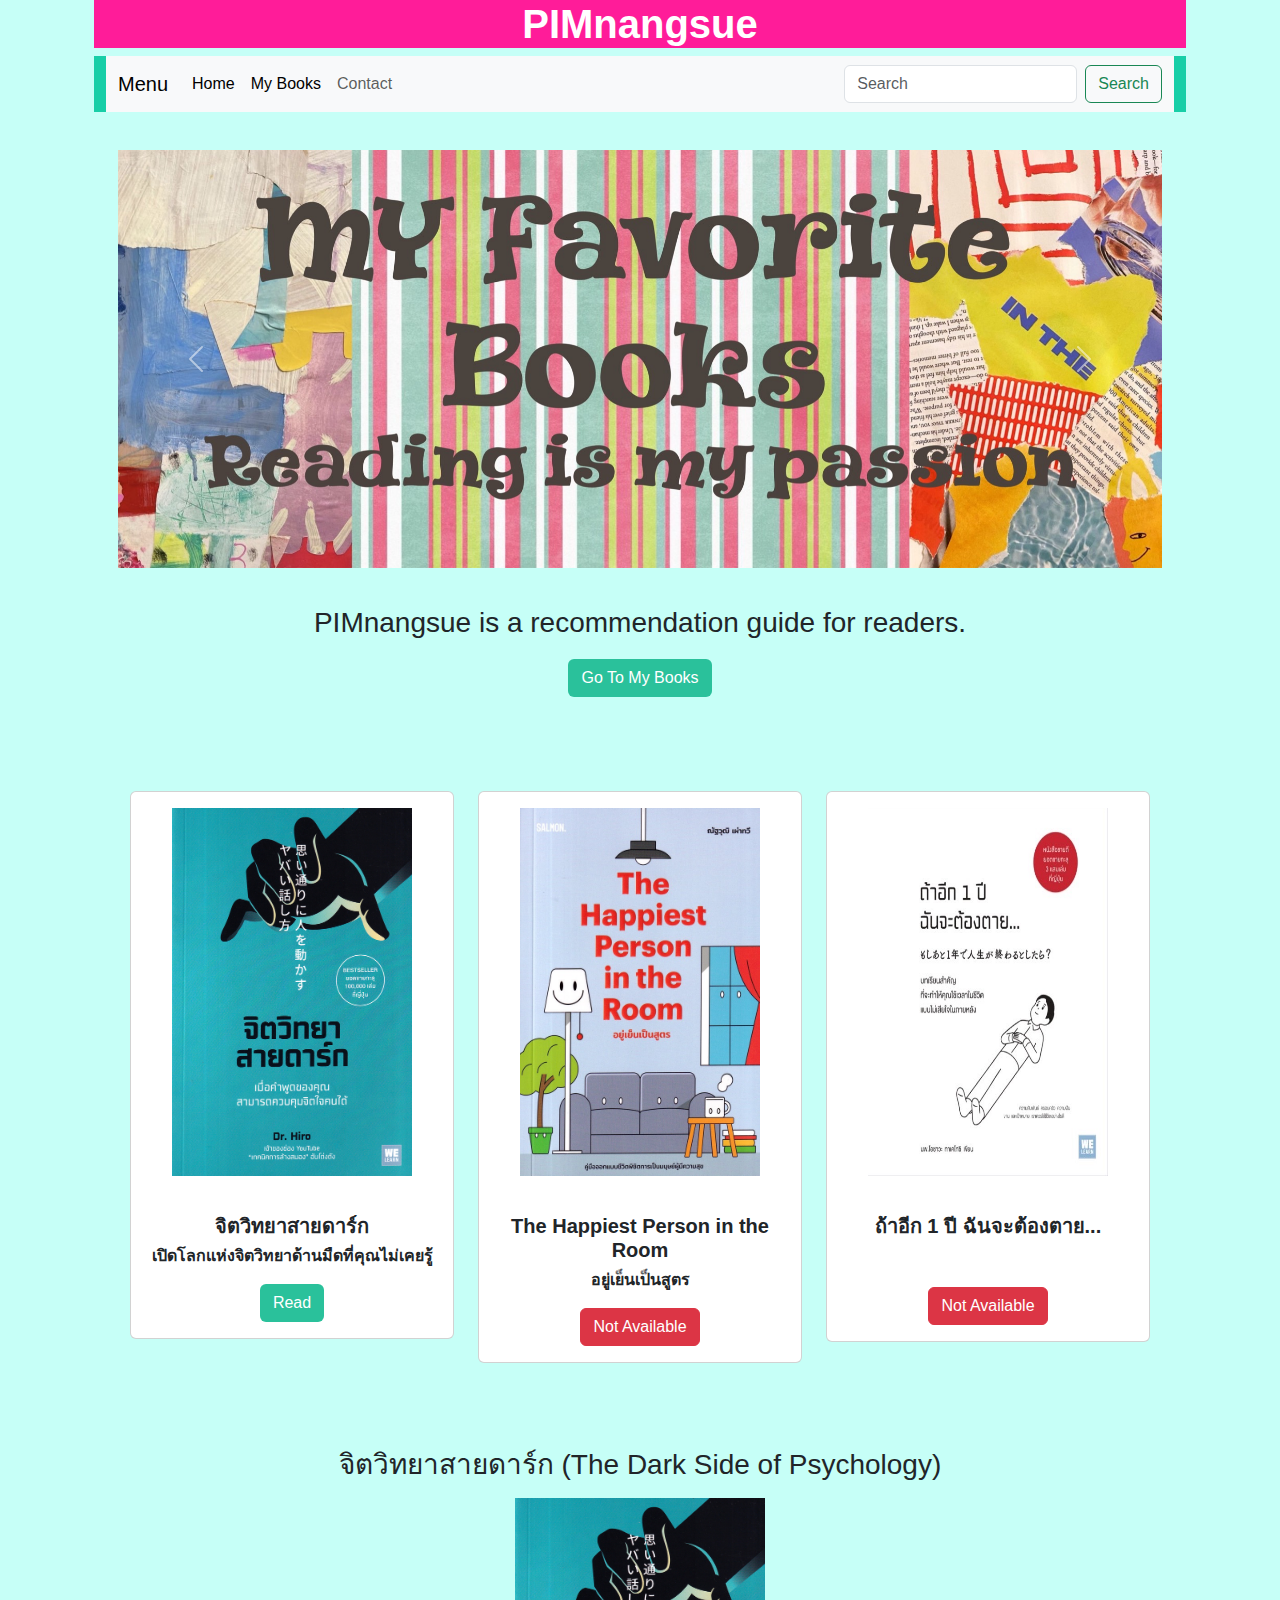
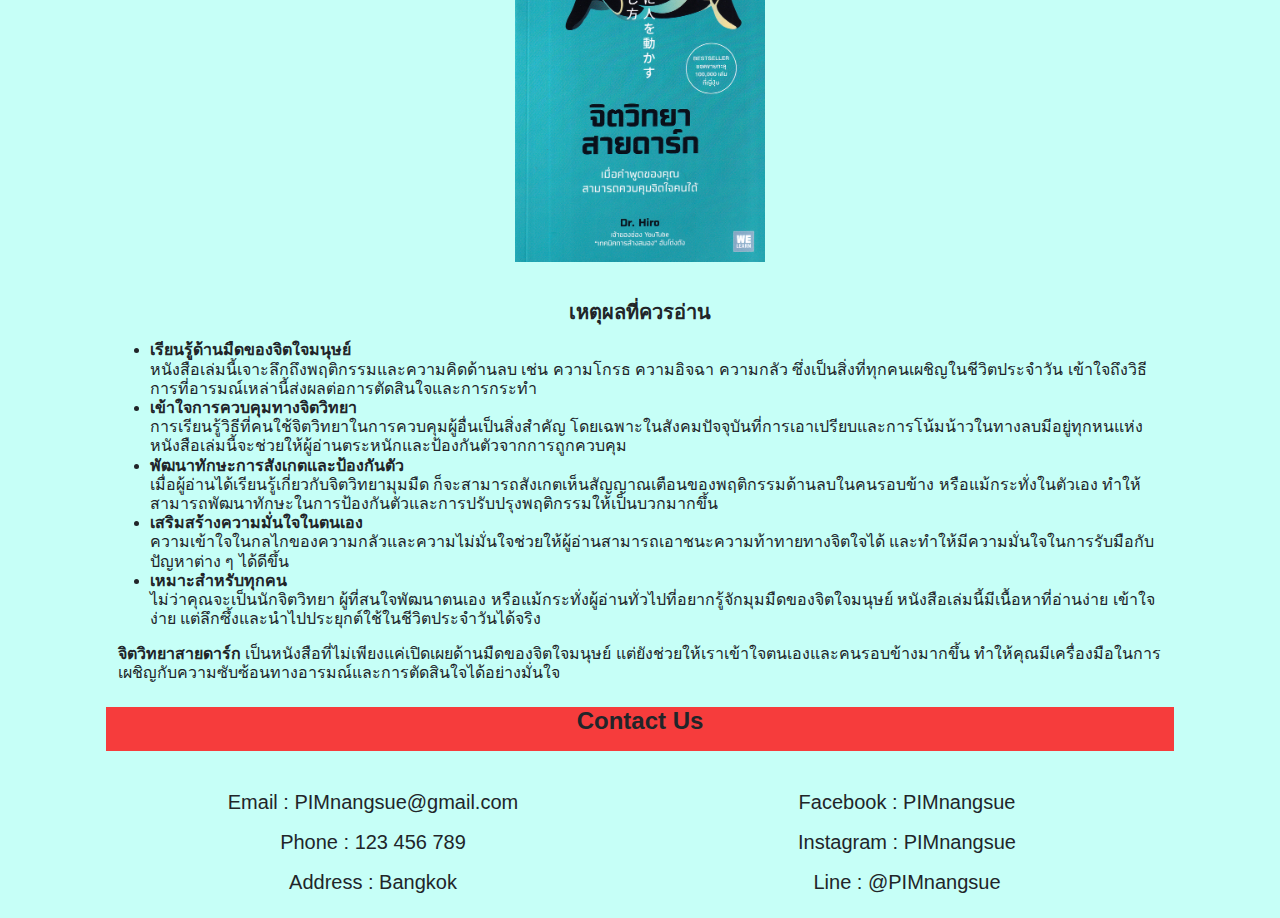
<file: index.html>
<!doctype html>
<html lang="en">
  <head>
    <meta charset="utf-8">
    <title>ทำความรู้จักกับหนังสือจิตวิทยาสายดาร์ก</title>
    <meta name="keywords" content="จิตวิทยาสายดาร์ก,จิตวิทยามนุษย์,ควบคุมอารมณ์และชักจูงจิตใจ,การป้องกันจากการควบคุมจิตใจ">
    <meta name="description" content="จิตวิทยาสายดาร์ก เป็นหนังสือที่น่าสนใจสำหรับผู้ที่หลงใหลในการศึกษาจิตวิทยามนุษย์ โดยเฉพาะอย่างยิ่งด้านมืดของจิตใจช่วยให้เราสามารถเข้าใจพฤติกรรมเชิงลึกและรู้เท่าทันความคิดเหล่านี้ เพื่อให้เราระมัดระวังและปรับตัวได้ดีขึ้นในการใช้ชีวิตประจำวัน">

    <link href="https://cdn.jsdelivr.net/npm/bootstrap@5.3.3/dist/css/bootstrap.min.css" 
    rel="stylesheet" integrity="sha384-QWTKZyjpPEjISv5WaRU9OFeRpok6YctnYmDr5pNlyT2bRjXh0JMhjY6hW+ALEwIH" crossorigin="anonymous">

    <link rel="stylesheet" href="css/style.css">

  </head>


  <body>
  <div class="container">
    
    <!--head-->
    <div class="container">
      <div class="row" style="text-align: center;">
        <div class="col-md-12">
        <h1 id="h1"><strong>PIMnangsue</strong></h1>
        </div>
      </div>

      <div class="container">
      <div class="row">

      <!-- Navbar -->
       <div id="navbar">
      <nav class="navbar navbar-expand-lg bg-body-tertiary">
        <div class="container-fluid">
          <a class="navbar-brand" href="#">Menu</a>
          <button class="navbar-toggler" type="button" data-bs-toggle="collapse" data-bs-target="#navbarTogglerDemo02" aria-controls="navbarTogglerDemo02" aria-expanded="false" aria-label="Toggle navigation">
            <span class="navbar-toggler-icon"></span>
          </button>
          <div class="collapse navbar-collapse" id="navbarTogglerDemo02">
            <ul class="navbar-nav me-auto mb-2 mb-lg-0">
              <li class="nav-item">
                <a class="nav-link active" aria-current="page" href="#section1">Home</a>
              </li>
              <li class="nav-item">
                <a class="nav-link active" aria-current="page" href="#section2">My Books</a>
              </li>
              <li class="nav-item">
                <li class="nav-item">
                  <a class="nav-link" aria-current="page" href="#Section4">Contact</a>
                </li>
              </li>
            </ul>
            <form class="d-flex" role="search">
              <input class="form-control me-2" type="search" placeholder="Search" aria-label="Search">
              <button class="btn btn-outline-success" type="submit">Search</button>
            </form>
          </div>
        </div>
      </nav>
    </div>

      <br>
      <br>

      <!-- carousel -->
      <h2 id="section1">
      <div class="container">

      <br>

        <div id="carouselExample" class="carousel slide">
          <div class="carousel-inner">
            <div class="carousel-item active">
              <img src="images/home1.jpg" class="d-block w-100" alt="...">
            </div>
            <div class="carousel-item">
              <img src="images/3เล่ม.jpg" class="d-block w-100" alt="...">
            </div>
          </div>
          <button class="carousel-control-prev" type="button" data-bs-target="#carouselExample" data-bs-slide="prev">
            <span class="carousel-control-prev-icon" aria-hidden="true"></span>
            <span class="visually-hidden">Previous</span>
          </button>
          <button class="carousel-control-next" type="button" data-bs-target="#carouselExample" data-bs-slide="next">
            <span class="carousel-control-next-icon" aria-hidden="true"></span>
            <span class="visually-hidden">Next</span>
          </button>
        </div>

        <br>

        <div class="row" style="text-align: center;"> 
          <div class="col-md-12"> <p class="fs-3">PIMnangsue is a recommendation guide for readers.</p></div>
          <div class="container">
          <a href="#section2" class="btn custom-btn" style="text-align: center;">Go To My Books</a>
          </div>
        </div>
  
        

      </div>
      </h2>

      <br>
      <br>
      <br>
    
      <!--My books-->
      <h2 id="section2">
      <div class="container">

      <br>
      
        <div class="container mt-5">
          <div class="row">

            <div class="col-md-4 text-center">
            <div class="card">
            <div class="card-body">
              <img src="images/ปกจิตวิทยา.jpg" style="text-align: center; width: 15rem; height: 23rem;">
              <br>
              <br>
            <h5 class="card-title"><strong>จิตวิทยาสายดาร์ก</strong></h5>
            <p class="fs-6"><strong>เปิดโลกแห่งจิตวิทยาด้านมืดที่คุณไม่เคยรู้</strong></p>
            <a href="#section3" class="btn custom-btn" style="text-align: center;">Read</a>
            </div>
            </div>
            </div>

            <div class="col-md-4 text-center">
            <div class="card">
            <div class="card-body">
              <img src="images/the happiest.jpg"style="text-align: center; width: 15rem; height: 23rem;">
              <br>
              <br>
            <h5 class="card-title"><strong>The Happiest Person in the Room</strong></h5>
            <p class="fs-6"><strong>อยู่เย็นเป็นสูตร</strong></p>
            <a href="#" class="btn btn-danger" style="text-align: center;">Not Available</a>
            </div>
            </div>
            </div>

            <div class="col-md-4 text-center">
            <div class="card">
            <div class="card-body">
              <img src="images/ตาย.jpg"style="text-align: center; width: 15rem; height: 23rem;">
              <br>
              <br>
            <h5 class="card-title"><strong>ถ้าอีก 1 ปี ฉันจะต้องตาย...</strong></h5>
            <br>
            <a href="#" class="btn btn-danger" style="text-align: center;">Not Available</a>
            </div>
            </div>
            </div>

       </div>
      </div>

      <br>
      <br>
      
      </div>
      </h2>
 


     <!-- Reviews -->
      <h2 id="section3">

      <div class="container">

        <div class="row" style="text-align: center;"> 
        <div class="col-md-12"> <p class="fs-3">จิตวิทยาสายดาร์ก (The Dark Side of Psychology)</p></div>
        </div>

        <div class="row" style="text-align: center;">
        <div class="col-md-12">
        <img alt="จิตวิทยาสายดาร์ก" src="images/ปกจิตวิทยา.jpg" height="350" width="250" class="img-fluid"/> 
        </div>

      </div>

      <br>

      <div class="row" style="text-align: center;"> 
        <div class="col-md-12"> <p class="fs-5"><strong>เหตุผลที่ควรอ่าน</strong></p></div>
      </div>

    <div>
    <ul class="list-item" style="font-size: medium;">
      <li class="list-item"><strong>เรียนรู้ด้านมืดของจิตใจมนุษย์</strong></li> หนังสือเล่มนี้เจาะลึกถึงพฤติกรรมและความคิดด้านลบ เช่น ความโกรธ ความอิจฉา ความกลัว ซึ่งเป็นสิ่งที่ทุกคนเผชิญในชีวิตประจำวัน เข้าใจถึงวิธีการที่อารมณ์เหล่านี้ส่งผลต่อการตัดสินใจและการกระทำ
      <li class="list-item"><strong>เข้าใจการควบคุมทางจิตวิทยา</strong></li> การเรียนรู้วิธีที่คนใช้จิตวิทยาในการควบคุมผู้อื่นเป็นสิ่งสำคัญ โดยเฉพาะในสังคมปัจจุบันที่การเอาเปรียบและการโน้มน้าวในทางลบมีอยู่ทุกหนแห่ง หนังสือเล่มนี้จะช่วยให้ผู้อ่านตระหนักและป้องกันตัวจากการถูกควบคุม
      <li class="list-item"><strong>พัฒนาทักษะการสังเกตและป้องกันตัว</strong></li> เมื่อผู้อ่านได้เรียนรู้เกี่ยวกับจิตวิทยามุมมืด ก็จะสามารถสังเกตเห็นสัญญาณเตือนของพฤติกรรมด้านลบในคนรอบข้าง หรือแม้กระทั่งในตัวเอง ทำให้สามารถพัฒนาทักษะในการป้องกันตัวและการปรับปรุงพฤติกรรมให้เป็นบวกมากขึ้น
      <li class="list-item"><strong>เสริมสร้างความมั่นใจในตนเอง</strong></li> ความเข้าใจในกลไกของความกลัวและความไม่มั่นใจช่วยให้ผู้อ่านสามารถเอาชนะความท้าทายทางจิตใจได้ และทำให้มีความมั่นใจในการรับมือกับปัญหาต่าง ๆ ได้ดีขึ้น
      <li class="list-item"><strong>เหมาะสำหรับทุกคน</strong></li> ไม่ว่าคุณจะเป็นนักจิตวิทยา ผู้ที่สนใจพัฒนาตนเอง หรือแม้กระทั่งผู้อ่านทั่วไปที่อยากรู้จักมุมมืดของจิตใจมนุษย์ หนังสือเล่มนี้มีเนื้อหาที่อ่านง่าย เข้าใจง่าย แต่ลึกซึ้งและนำไปประยุกต์ใช้ในชีวิตประจำวันได้จริง
    </ul>
    </div>

    <p style="font-size: medium;">
      <strong>จิตวิทยาสายดาร์ก</strong> เป็นหนังสือที่ไม่เพียงแค่เปิดเผยด้านมืดของจิตใจมนุษย์ แต่ยังช่วยให้เราเข้าใจตนเองและคนรอบข้างมากขึ้น ทำให้คุณมีเครื่องมือในการเผชิญกับความซับซ้อนทางอารมณ์และการตัดสินใจได้อย่างมั่นใจ
      </p>

    </h2>

      <br>
      <br>

      <!--contact-->
      <h2 id="Section4">
        <div class="container">
          <div class="row" style="text-align: center;">
          <div class="col-md-12" style="background-color: rgb(246, 60, 60);">  
          <p class="fs-4"><strong>Contact Us</strong></p>
          </div>
    
        <div class="container">
          <br>
          <div class="row">
          <div class="col-md-12">
    
          <div class="row">
          <div class="col-md-6">
            <p class="fs-5">Email : PIMnangsue@gmail.com</p>
            <p class="fs-5">Phone : 123 456 789</p>
            <p class="fs-5">Address : Bangkok</p>
          </div>
                        
          <div class="col-md-6">
            <p class="fs-5">Facebook : PIMnangsue</p>
            <P class="fs-5">Instagram  : PIMnangsue</P>
            <p class="fs-5">Line : @PIMnangsue</p>
          </div>
        </div>
      </h2>












      </div>
      </h2>































  </div>
  <script src="https://cdn.jsdelivr.net/npm/bootstrap@5.3.3/dist/js/bootstrap.bundle.min.js" integrity="sha384-YvpcrYf0tY3lHB60NNkmXc5s9fDVZLESaAA55NDzOxhy9GkcIdslK1eN7N6jIeHz" crossorigin="anonymous"></script>
  </body>
</html>














































  </body>
</file>
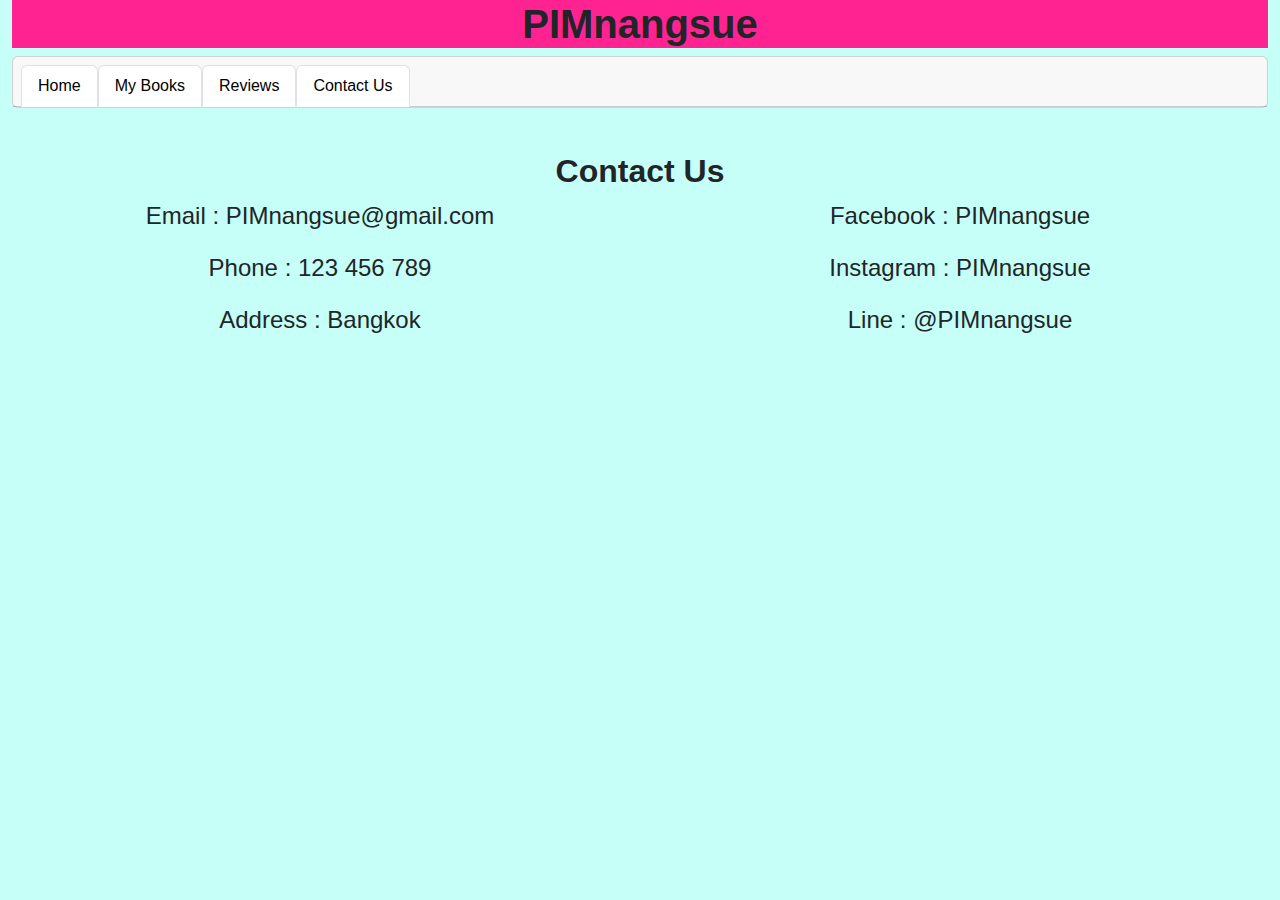
<file: contact.html>
<!DOCTYPE html>
<html lang="en">
  <head>
    <meta charset="utf-8">
    <title>ทำความรู้จักกับหนังสือจิตวิทยาสายดาร์ก (The Dark Side of Psychology)</title>
    <meta name="keywords" content="จิตวิทยาสายดาร์ก (The Dark Side of Psychology),จิตวิทยาการควบคุม (Psychological Manipulation),การจัดการอารมณ์ลบ (Managing Negative Emotions),จิตวิทยาความกลัว (Psychology of Fear),
    พฤติกรรมเชิงลบ (Negative Behavior) " >
    <meta name="description" content="จิตวิทยาสายดาร์ก หรือ The Dark Side of Psychology เป็นหนังสือที่นำเสนอแนวคิดและความรู้ทางจิตวิทยาที่แตกต่างจากความเข้าใจแบบทั่วไป" >
    <link href="https://cdn.jsdelivr.net/npm/bootstrap@5.3.3/dist/css/bootstrap.min.css"



      rel="stylesheet" integrity="sha384-QWTKZyjpPEjISv5WaRU9OFeRpok6YctnYmDr5pNlyT2bRjXh0JMhjY6hW+ALEwIH"
      

      crossorigin="anonymous">
      <link rel="stylesheet" href="css/style.css">
  </head>



  
  <body>

    <div class="container-fluid">
      <div class="row" style="text-align: center;">
        <div class="col-md-12">
          <h1 style="background-color: rgb(255, 35, 145); "><strong>PIMnangsue</strong>
          </h1>
        </div>


        <div class="container-fluid">
          <div class="card text-center">
          <div class="card-header">
            <ul class="nav nav-tabs card-header-tabs">
              <li class="nav-item">
                <a class="nav-link active" aria-current="true" href="index.html">Home</a>
              </li>
              <li class="nav-item">
                <a class="nav-link active" aria-current="true" href="mybook.html">My Books</a>
              </li>
              <li class="nav-item">
                <a class="nav-link active" aria-current="true" href="reviews.html">Reviews</a>
              </li>
              <li class="nav-item">
                <a class="nav-link active" aria-current="true" href="contact.html">Contact Us</a>
              </li>
            </ul>
          </div>
    
      </div>
    </div>

<br>
<br>
<br>
<br>



<body>
    <div class="container-fluid">
        <div class="row" style="text-align: center;">
          <div class="col-md-12">
            <h3 class="fs-2"><strong>Contact Us</strong></h3>
          </div>

    <div class="container-fluid">
        <div class="row">
            <div class="col-md-12">
                <div class="row">
                    <div class="col-md-6">
                        <p class="fs-4">Email : PIMnangsue@gmail.com</p>
                        <p class="fs-4">Phone : 123 456 789</p>
                        <p class="fs-4">Address : Bangkok</p>
                    </div>
                    <div class="col-md-6">
                        <p class="fs-4">Facebook : PIMnangsue</p>
                        <P class="fs-4">Instagram  : PIMnangsue</P>
                        <p class="fs-4">Line : @PIMnangsue</p>
                    </div>
                    </div>
                </div>
            </div>
        </div>
    </div>
</a>

























</body>
</file>
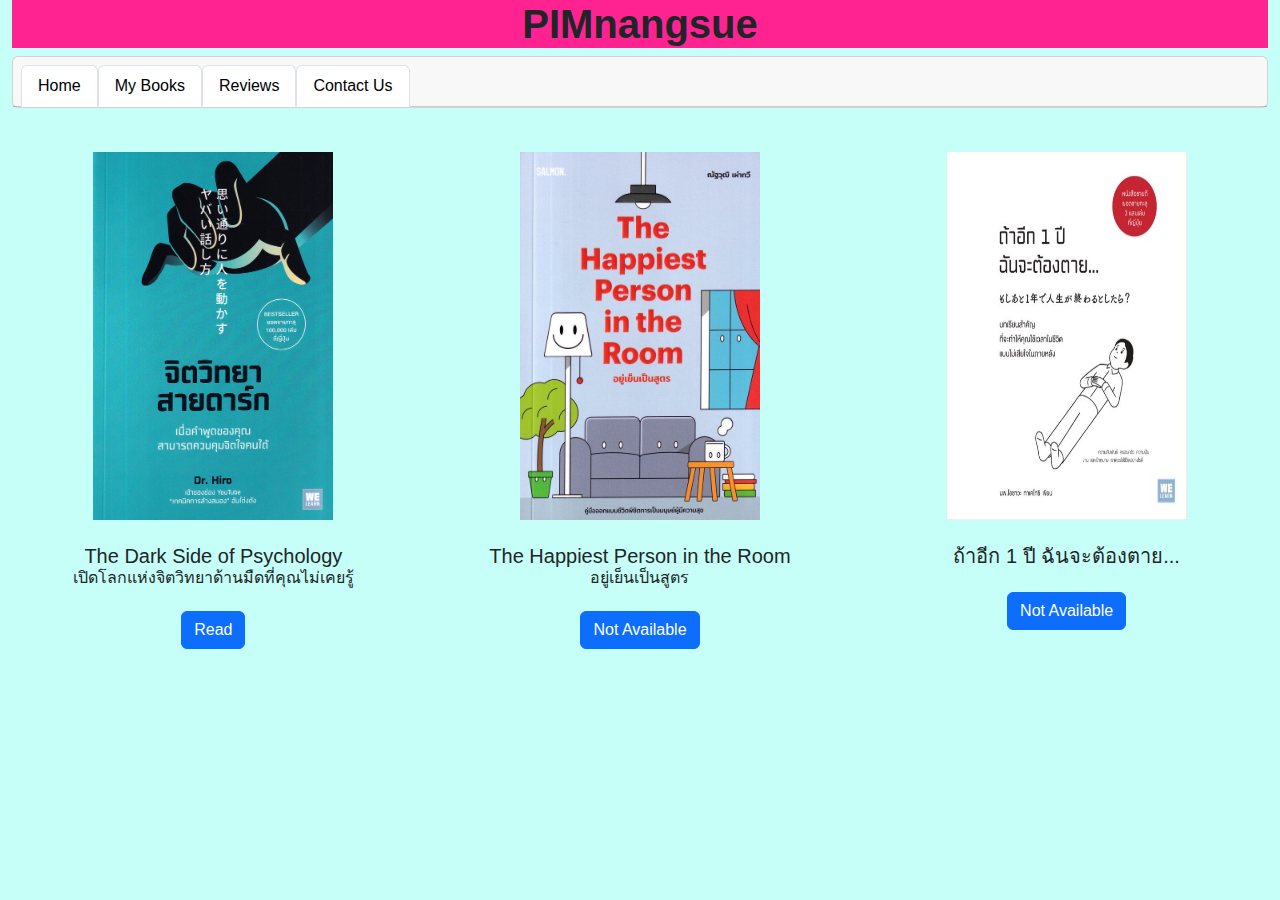
<file: mybook.html>
<!DOCTYPE html>
<html lang="en">
  <head>
    <meta charset="utf-8">
    <title>ทำความรู้จักกับหนังสือจิตวิทยาสายดาร์ก (The Dark Side of Psychology)</title>
    <meta name="keywords" content="จิตวิทยาสายดาร์ก (The Dark Side of Psychology),จิตวิทยาการควบคุม (Psychological Manipulation),การจัดการอารมณ์ลบ (Managing Negative Emotions),จิตวิทยาความกลัว (Psychology of Fear),
    พฤติกรรมเชิงลบ (Negative Behavior) " >
    <meta name="description" content="จิตวิทยาสายดาร์ก หรือ The Dark Side of Psychology เป็นหนังสือที่นำเสนอแนวคิดและความรู้ทางจิตวิทยาที่แตกต่างจากความเข้าใจแบบทั่วไป" >
    <link href="https://cdn.jsdelivr.net/npm/bootstrap@5.3.3/dist/css/bootstrap.min.css"



      rel="stylesheet" integrity="sha384-QWTKZyjpPEjISv5WaRU9OFeRpok6YctnYmDr5pNlyT2bRjXh0JMhjY6hW+ALEwIH"

      crossorigin="anonymous">
      <link rel="stylesheet" href="css/style.css">
  </head>
  
  <body>

    <div class="container-fluid">
        <div class="row" style="text-align: center;">
          <div class="col-md-12">
            <h1 style="background-color: rgb(255, 35, 145);"><strong>PIMnangsue</strong>
            </h1>
          </div>
  
  
          <div class="container-fluid">
            <div class="card text-center">
            <div class="card-header">
              <ul class="nav nav-tabs card-header-tabs">
                <li class="nav-item">
                  <a class="nav-link active" aria-current="true" href="index.html">Home</a>
                </li>
                <li class="nav-item">
                  <a class="nav-link active" aria-current="true" href="mybook.html">My Books</a>
                </li>
                <li class="nav-item">
                  <a class="nav-link active" aria-current="true" href="reviews.html">Reviews</a>
                </li>
                <li class="nav-item">
                    <a class="nav-link active" aria-current="true" href="contact.html">Contact Us</a>
                  </li>
              </ul>
            </div>
  
        </div>
      </div>
  
      <br>
      <br>
      <br>
      <br>

      
        







      <div class="container-fluid">
        <div class="">
            <div class="col-md-12">
                

                <div class="row">
                    <div class="col-md-4">
                        <img src="images/ปกจิตวิทยา.jpg" style="width: 15rem; height: 23rem;text-align: center;" class="card-img-top" alt="...">
                                <br>
                                <br> 
                               <div class="card-body">
                                     <h5 class="card-title">The Dark Side of Psychology</h5>
                                     <h6 class="card-title">เปิดโลกแห่งจิตวิทยาด้านมืดที่คุณไม่เคยรู้</h6>
                                     <br>
                                     <a href="reviews.html" class="btn btn-primary" style="text-align: center;">Read</a>
                             </div>
                    </div>

                    <div class="col-md-4">
                            <img src="images/the happiest.jpg" style="width: 15rem; height: 23rem;text-align: center;" class="card-img-top" alt="...">
                                <br>
                                <br> 
                               <div class="card-body">
                                     <h5 class="card-title">The Happiest Person in the Room</h5>
                                     <h6 class="card-title">อยู่เย็นเป็นสูตร</h6>
                                     <br>
                                     <a href="#" class="btn btn-primary" style="text-align: center;">Not Available</a>
                             </div>
                    </div>

                    <div class="col-md-4">
                        <img src="images/ตาย.jpg" style="width: 15rem; height: 23rem;text-align: center;" class="card-img-top" alt="...">
                                <br>
                                <br> 
                               <div class="card-body">
                                     <h5 class="card-title">ถ้าอีก 1 ปี ฉันจะต้องตาย...</h5>
                                     <br>
                                     <a href="#" class="btn btn-primary" style="text-align: center;">Not Available</a>
                             </div>
                        </div>
                    </div>

                </div>
            </div>
        </div>
    </div>
</file>
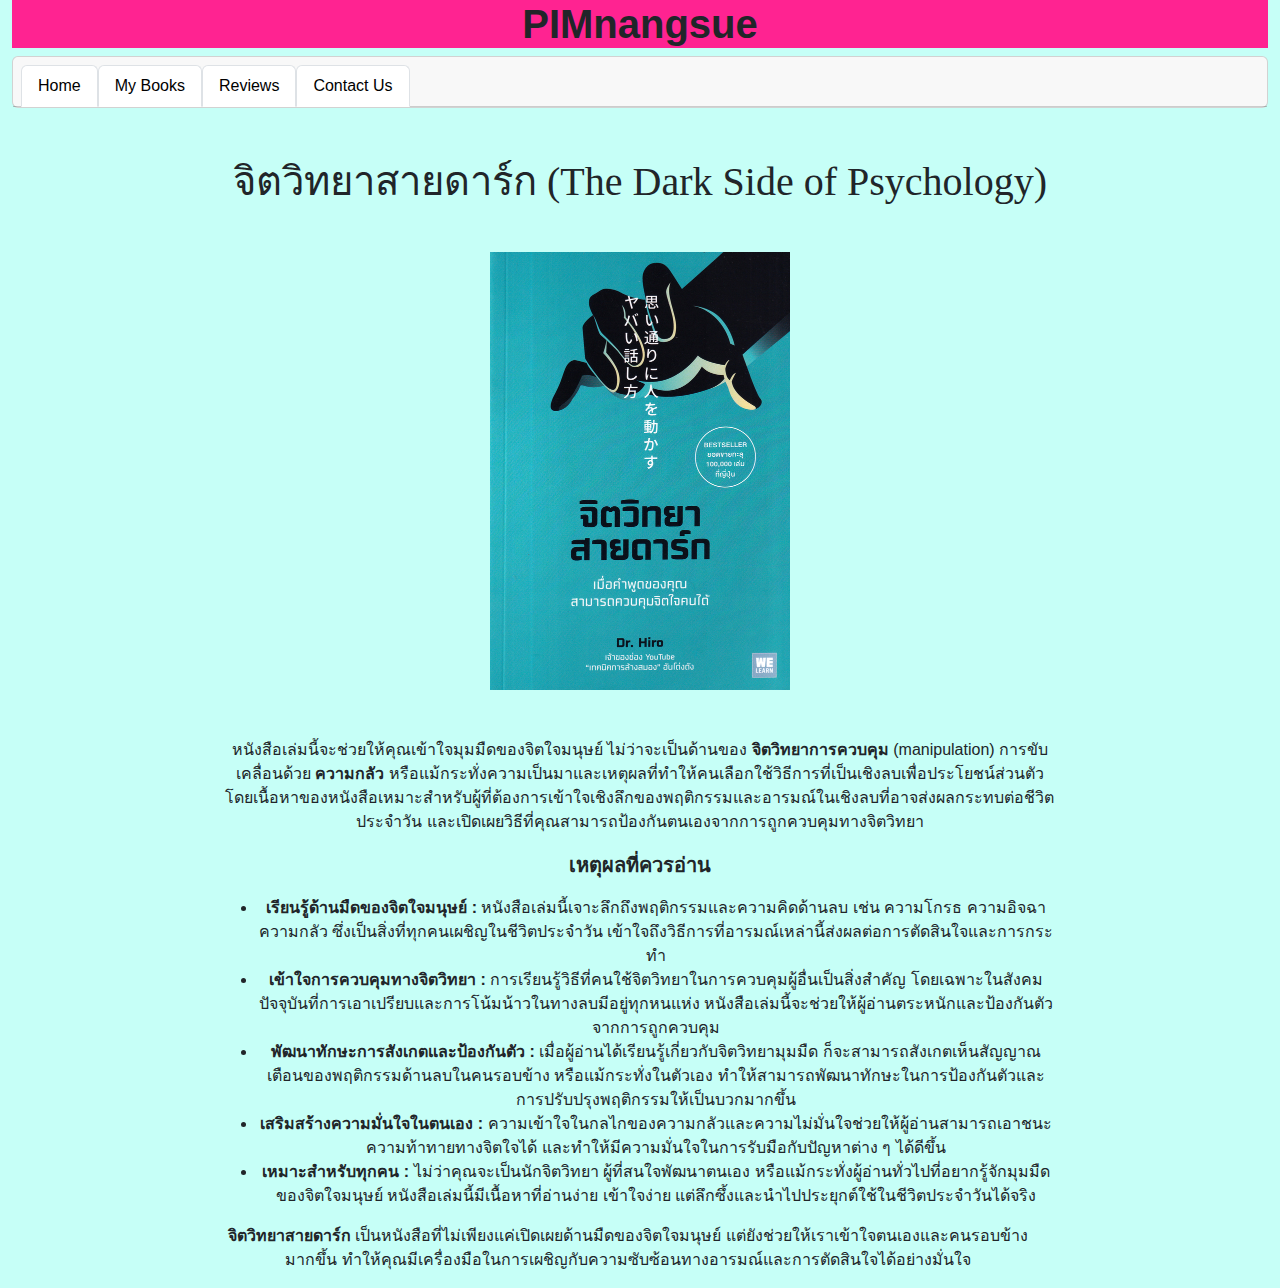
<file: reviews.html>
<!DOCTYPE html>
<html lang="en">
  <head>
    <meta charset="utf-8">
    <title>ทำความรู้จักกับหนังสือจิตวิทยาสายดาร์ก (The Dark Side of Psychology)</title>
    <meta name="keywords" content="จิตวิทยาสายดาร์ก (The Dark Side of Psychology),จิตวิทยาการควบคุม (Psychological Manipulation),การจัดการอารมณ์ลบ (Managing Negative Emotions),จิตวิทยาความกลัว (Psychology of Fear),
    พฤติกรรมเชิงลบ (Negative Behavior) " >
    <meta name="description" content="จิตวิทยาสายดาร์ก หรือ The Dark Side of Psychology เป็นหนังสือที่นำเสนอแนวคิดและความรู้ทางจิตวิทยาที่แตกต่างจากความเข้าใจแบบทั่วไป" >
    <link href="https://cdn.jsdelivr.net/npm/bootstrap@5.3.3/dist/css/bootstrap.min.css"



      rel="stylesheet" integrity="sha384-QWTKZyjpPEjISv5WaRU9OFeRpok6YctnYmDr5pNlyT2bRjXh0JMhjY6hW+ALEwIH"

      crossorigin="anonymous">
      <link rel="stylesheet" href="css/style.css">
  </head>
  
  <div class="container-fluid">
    <div class="row" style="text-align: center;">
      <div class="col-md-12">
        <h1 style="background-color: rgb(255, 35, 145);"><strong>PIMnangsue</strong>
        </h1>
      </div>


      <div class="container-fluid">
        <div class="card text-center">
        <div class="card-header">
          <ul class="nav nav-tabs card-header-tabs">
            <li class="nav-item">
              <a class="nav-link active" aria-current="true" href="index.html">Home</a>
            </li>
            <li class="nav-item">
              <a class="nav-link active" aria-current="true" href="mybook.html">My Books</a>
            </li>
            <li class="nav-item">
              <a class="nav-link active" aria-current="true" href="reviews.html">Reviews</a>
            </li>
            <li class="nav-item">
                <a class="nav-link active" aria-current="true" href="contact.html">Contact Us</a>
              </li>
          </ul>
        </div>

    </div>
  </div>

<br>
<br>
<br>
<br>
    
    <div class="container-fluid">
      <div class="row" style="text-align: center;"> 
        <div class="col-md-12" style="font-family: serif;"> <p class="fs-1">จิตวิทยาสายดาร์ก (The Dark Side of Psychology)</p>
            
        </div>
      </div>

      <br>

      <div class="row" style="text-align: center;">
        <div class="col-md-12">
          <img alt="จิตวิทยาสายดาร์ก" src="images/ปกจิตวิทยา.jpg" height="400" width="300" class="img-fluid" /> 
        </div>
      </div>

      <br>
      <br>
       

        <div class="row">
            <div class="col-md-2">
            </div>
            <div class="col-md-8">
                <p>
                หนังสือเล่มนี้จะช่วยให้คุณเข้าใจมุมมืดของจิตใจมนุษย์ ไม่ว่าจะเป็นด้านของ <strong>จิตวิทยาการควบคุม</strong> (manipulation) การขับเคลื่อนด้วย <strong>ความกลัว</strong> หรือแม้กระทั่งความเป็นมาและเหตุผลที่ทำให้คนเลือกใช้วิธีการที่เป็นเชิงลบเพื่อประโยชน์ส่วนตัว โดยเนื้อหาของหนังสือเหมาะสำหรับผู้ที่ต้องการเข้าใจเชิงลึกของพฤติกรรมและอารมณ์ในเชิงลบที่อาจส่งผลกระทบต่อชีวิตประจำวัน และเปิดเผยวิธีที่คุณสามารถป้องกันตนเองจากการถูกควบคุมทางจิตวิทยา</p>
                </p>
            </div>
            <div class="col-md-2">
            </div>
        </div>

    <div class="row">
        <div class="col-md-2">
        </div>
        <div class="col-md-8">
            <p class="fs-5"><strong>เหตุผลที่ควรอ่าน</strong></p>
        </div>
        <div class="col-md-2">
        </div>
    </div>

        <div class="row">
            <div class="col-md-2">
            </div>
            <div class="col-md-8">
                <ul>
                    <li class="list-item">
                       <strong>เรียนรู้ด้านมืดของจิตใจมนุษย์ :</strong> หนังสือเล่มนี้เจาะลึกถึงพฤติกรรมและความคิดด้านลบ เช่น ความโกรธ ความอิจฉา ความกลัว ซึ่งเป็นสิ่งที่ทุกคนเผชิญในชีวิตประจำวัน เข้าใจถึงวิธีการที่อารมณ์เหล่านี้ส่งผลต่อการตัดสินใจและการกระทำ
                    </li>
                    <li class="list-item">
                       <strong>เข้าใจการควบคุมทางจิตวิทยา :</strong> การเรียนรู้วิธีที่คนใช้จิตวิทยาในการควบคุมผู้อื่นเป็นสิ่งสำคัญ โดยเฉพาะในสังคมปัจจุบันที่การเอาเปรียบและการโน้มน้าวในทางลบมีอยู่ทุกหนแห่ง หนังสือเล่มนี้จะช่วยให้ผู้อ่านตระหนักและป้องกันตัวจากการถูกควบคุม
                    </li>
                    <li class="list-item">
                       <strong>พัฒนาทักษะการสังเกตและป้องกันตัว :</strong> เมื่อผู้อ่านได้เรียนรู้เกี่ยวกับจิตวิทยามุมมืด ก็จะสามารถสังเกตเห็นสัญญาณเตือนของพฤติกรรมด้านลบในคนรอบข้าง หรือแม้กระทั่งในตัวเอง ทำให้สามารถพัฒนาทักษะในการป้องกันตัวและการปรับปรุงพฤติกรรมให้เป็นบวกมากขึ้น
                      </li>
                    <li class="list-item">
                       <strong>เสริมสร้างความมั่นใจในตนเอง :</strong> ความเข้าใจในกลไกของความกลัวและความไม่มั่นใจช่วยให้ผู้อ่านสามารถเอาชนะความท้าทายทางจิตใจได้ และทำให้มีความมั่นใจในการรับมือกับปัญหาต่าง ๆ ได้ดีขึ้น
                    </li>
                    <li class="list-item">
                       <strong>เหมาะสำหรับทุกคน :</strong> ไม่ว่าคุณจะเป็นนักจิตวิทยา ผู้ที่สนใจพัฒนาตนเอง หรือแม้กระทั่งผู้อ่านทั่วไปที่อยากรู้จักมุมมืดของจิตใจมนุษย์ หนังสือเล่มนี้มีเนื้อหาที่อ่านง่าย เข้าใจง่าย แต่ลึกซึ้งและนำไปประยุกต์ใช้ในชีวิตประจำวันได้จริง
                    </li>
                </ul>
            </div>


        
        <div class="row">
            <div class="col-md-2">
            </div>
            <div class="col-md-8">
                <p>
                <strong>จิตวิทยาสายดาร์ก</strong> เป็นหนังสือที่ไม่เพียงแค่เปิดเผยด้านมืดของจิตใจมนุษย์ แต่ยังช่วยให้เราเข้าใจตนเองและคนรอบข้างมากขึ้น ทำให้คุณมีเครื่องมือในการเผชิญกับความซับซ้อนทางอารมณ์และการตัดสินใจได้อย่างมั่นใจ
                </p>
            </div>
            <div class="col-md-2">
            </div>
        </div>
    </div>
</file>
<file: css/style.css>
body{ background-color: rgb(198, 255, 247);
font-family: 'Segoe UI', Tahoma, Geneva, Verdana, sans-serif;

}

#h1{
    color: rgb(255, 255, 255);
    background-color: #ff1c99;
    font-family: Verdana, Geneva, Tahoma, sans-serif;
}

#navbar{ 
    background-color: rgb(24, 206, 167);
    font-weight: 500; 

}


#listitem{ font-size: small;

}

.custom-btn {
    background-color: #2ac19b; 
    color: #fff;
}

.custom-btn:hover {
    background-color: #2ac19b;
}
</file>
